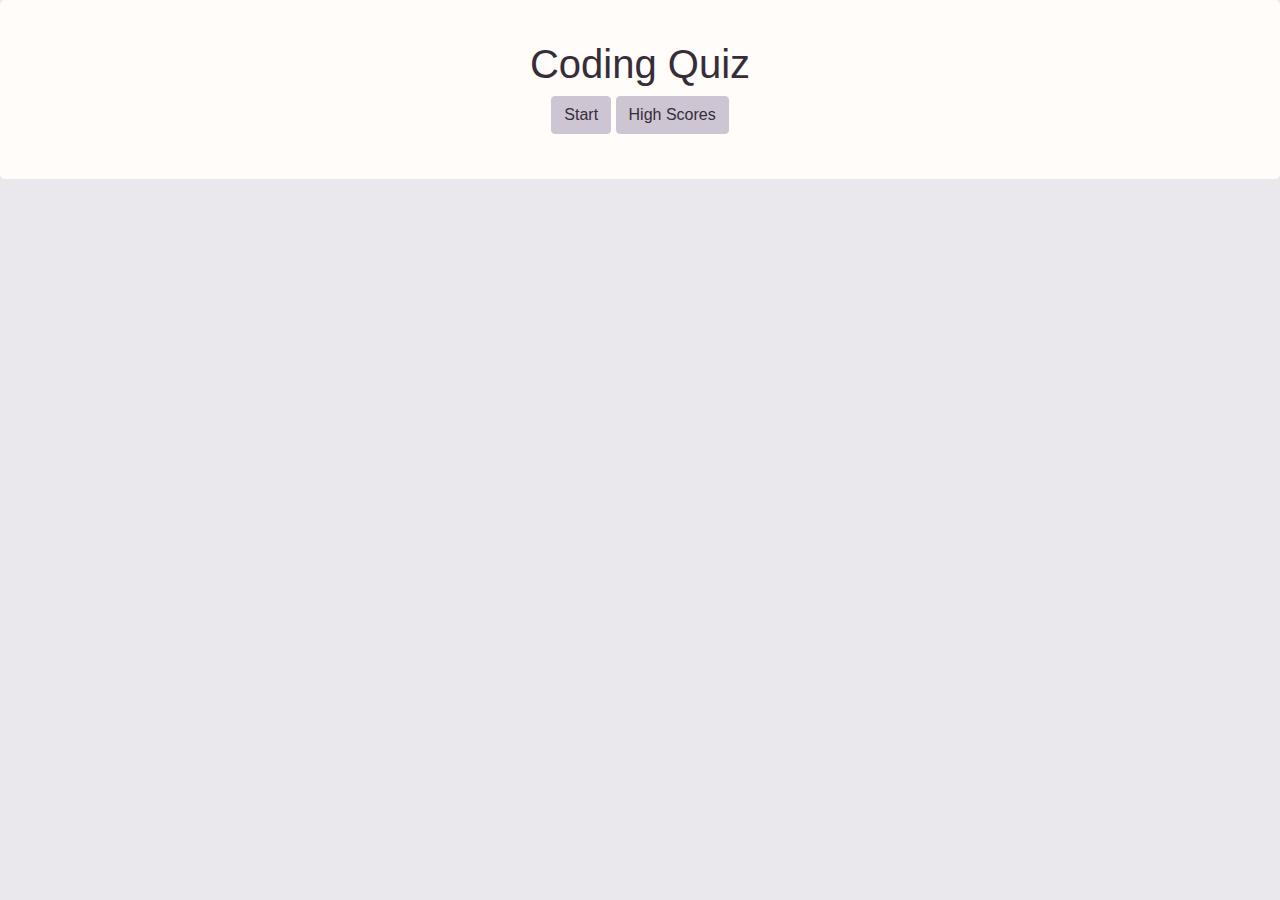
<file: index.html>
<!DOCTYPE html>
<html lang="en">

    <head>
        <meta charset="UTF-8">
        <meta name="viewport" content="width=device-width, initial-scale=1.0">
        <title>Coding Quiz</title>

        <!-- Stylesheets -->
        <link rel="stylesheet" href="https://stackpath.bootstrapcdn.com/bootstrap/4.5.2/css/bootstrap.min.css"
            integrity="sha384-JcKb8q3iqJ61gNV9KGb8thSsNjpSL0n8PARn9HuZOnIxN0hoP+VmmDGMN5t9UJ0Z"
            crossorigin="anonymous" />
        <link rel='stylesheet' href='./assets/stylesheets/mainstyle.css' />
    </head>

    <body>
        <header class='jumbotron text-center'>
            <h1>Coding Quiz</h1>
            <a href='quiz.html'><button type='button' class='btn btn-primary'>Start</button></a>
            <a href='high-scores.html'><button type='button' class='btn btn-primary'>High Scores</button></a>
        </header>
    </body>

</html>
</file>
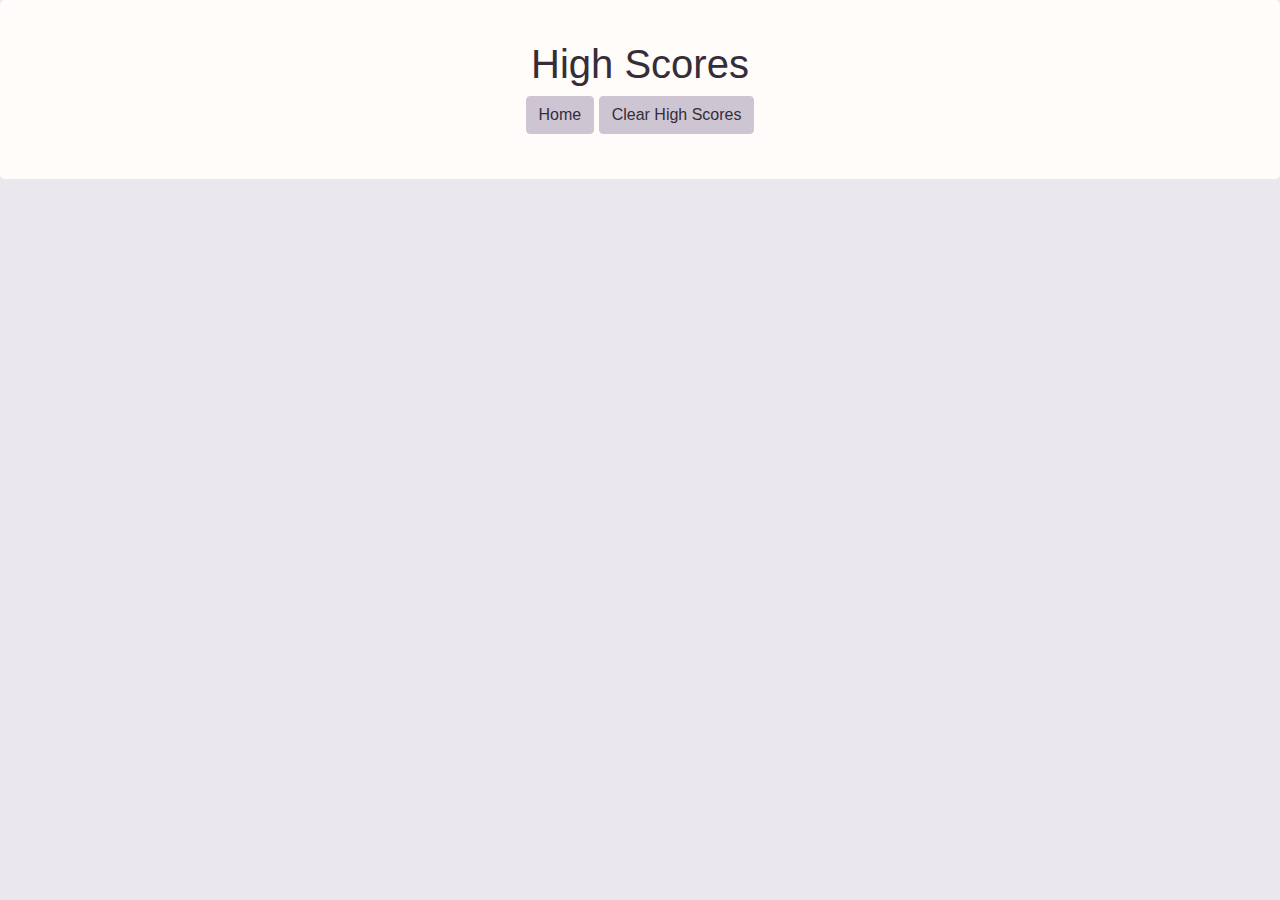
<file: high-scores.html>
<!DOCTYPE html>
<html lang="en">

    <head>
        <meta charset="UTF-8">
        <meta name="viewport" content="width=device-width, initial-scale=1.0">
        <title>Coding Quiz - High Scores</title>

        <link rel="stylesheet" href="https://stackpath.bootstrapcdn.com/bootstrap/4.5.2/css/bootstrap.min.css"
            integrity="sha384-JcKb8q3iqJ61gNV9KGb8thSsNjpSL0n8PARn9HuZOnIxN0hoP+VmmDGMN5t9UJ0Z"
            crossorigin="anonymous" />
        <link rel='stylesheet' href='./assets/stylesheets/mainstyle.css' />
    </head>

    <body onload='displayHighScores()'>
        <header class='jumbotron text-center'>
            <h1>High Scores</h1>
            <a href='index.html'><button type='button' class='btn btn-primary'>Home</button></a>
            <button type='button' class='btn btn-primary' onclick='clearHighScores()'>Clear High Scores</button>
        </header>

        <article class='container'>
            <section id='high-score-display'></section>
        </article>

        <script type='text/javascript' src='./assets/scripts/highscores.js'></script>
    </body>

</html>
</file>
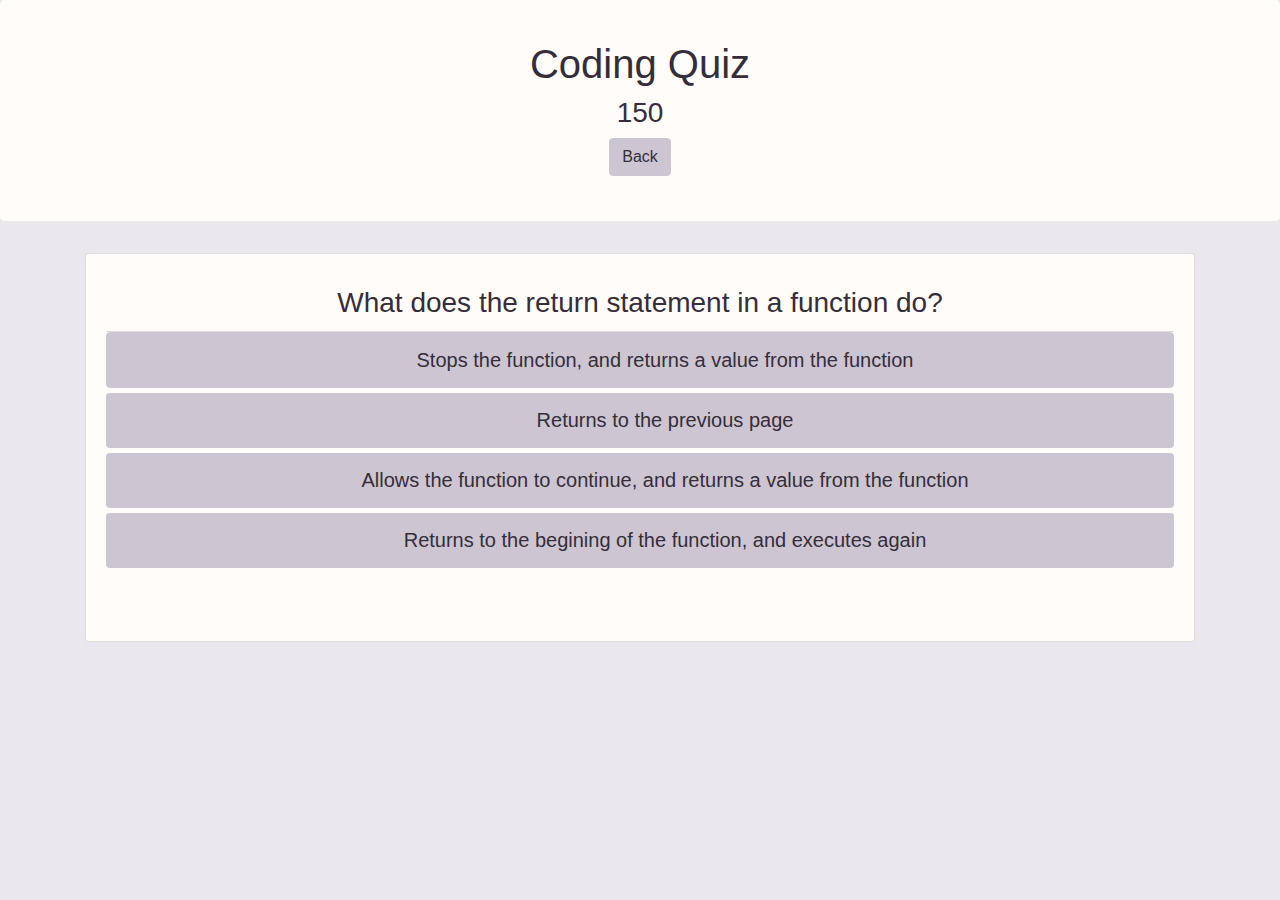
<file: quiz.html>
<!DOCTYPE html>
<html lang="en">

    <head>
        <meta charset="UTF-8">
        <meta name="viewport" content="width=device-width, initial-scale=1.0">
        <title>Code Quiz</title>

        <!-- Stylesheets -->
        <link rel="stylesheet" href="https://stackpath.bootstrapcdn.com/bootstrap/4.5.2/css/bootstrap.min.css"
            integrity="sha384-JcKb8q3iqJ61gNV9KGb8thSsNjpSL0n8PARn9HuZOnIxN0hoP+VmmDGMN5t9UJ0Z"
            crossorigin="anonymous" />
        <link rel='stylesheet' href='./assets/stylesheets/mainstyle.css' />
    </head>

    <body>
        <header class='jumbotron text-center'>
            <h1>Coding Quiz</h1>
            <h3 id='display-timer'></h3>
            <a href='index.html'><button type='button' class='btn btn-primary'>Back</button></a>
        </header>

        <article class='container'>
            <section class='card'>
                <section id='question-display' class='card-body text-center'></section>
                <h4 id='question-result' class='card-body text-right'></h4>
            </section>

        </article>

        <!-- Scripts -->
        <script type='text/javascript' src='./assets/scripts/highscores.js'></script>
        <script type="text/javascript" src="./assets/scripts/quiz.js"></script>
    </body>

</html>
</file>
<file: assets/stylesheets/mainstyle.css>
body{
    background-color: #EBE8ED;
}
h1, h2, h3, h4, h5, h6, p, li, div{
    color: #352d39;
}
.jumbotron{
    padding: 40px;
    background-color: #FFFCF9
}
.card, .card-header{
    background-color: #FFFCF9;
}
.list-group-item{
    padding-left: 70px;
    font-size: 20px;
    background-color: #FFFCF9;
}
.btn-primary{
    margin-bottom: 5px;
    border-color: #cdc6d2;
    background-color: #cdc6d2;
    color: #352d39;
}
.btn-primary:focus{
    border-color: #415a77;
    background-color: #415a77;
}
.btn-primary:hover{
    border-color: #415a77;
    background-color: #415a77;
}
.btn-primary:active{
    border-color: #415a77;
    background-color: #415a77;
}
</file>
